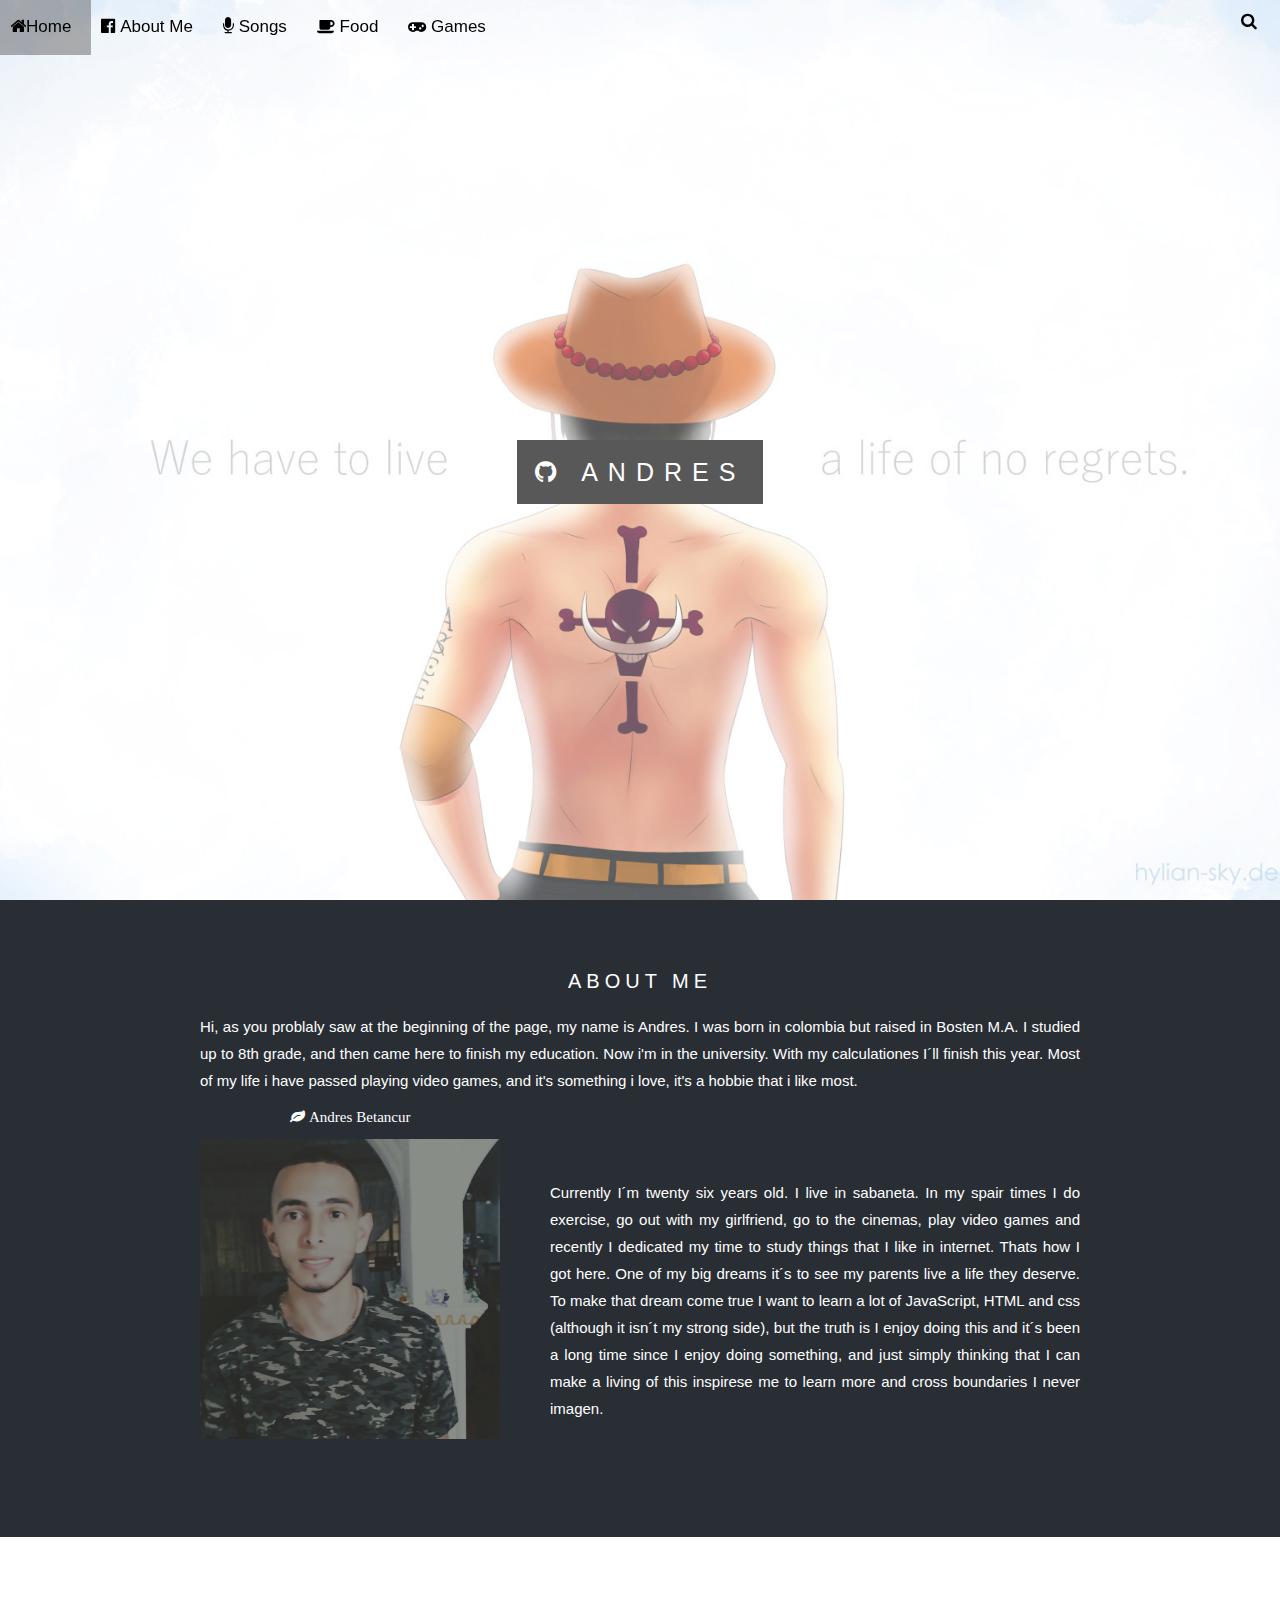
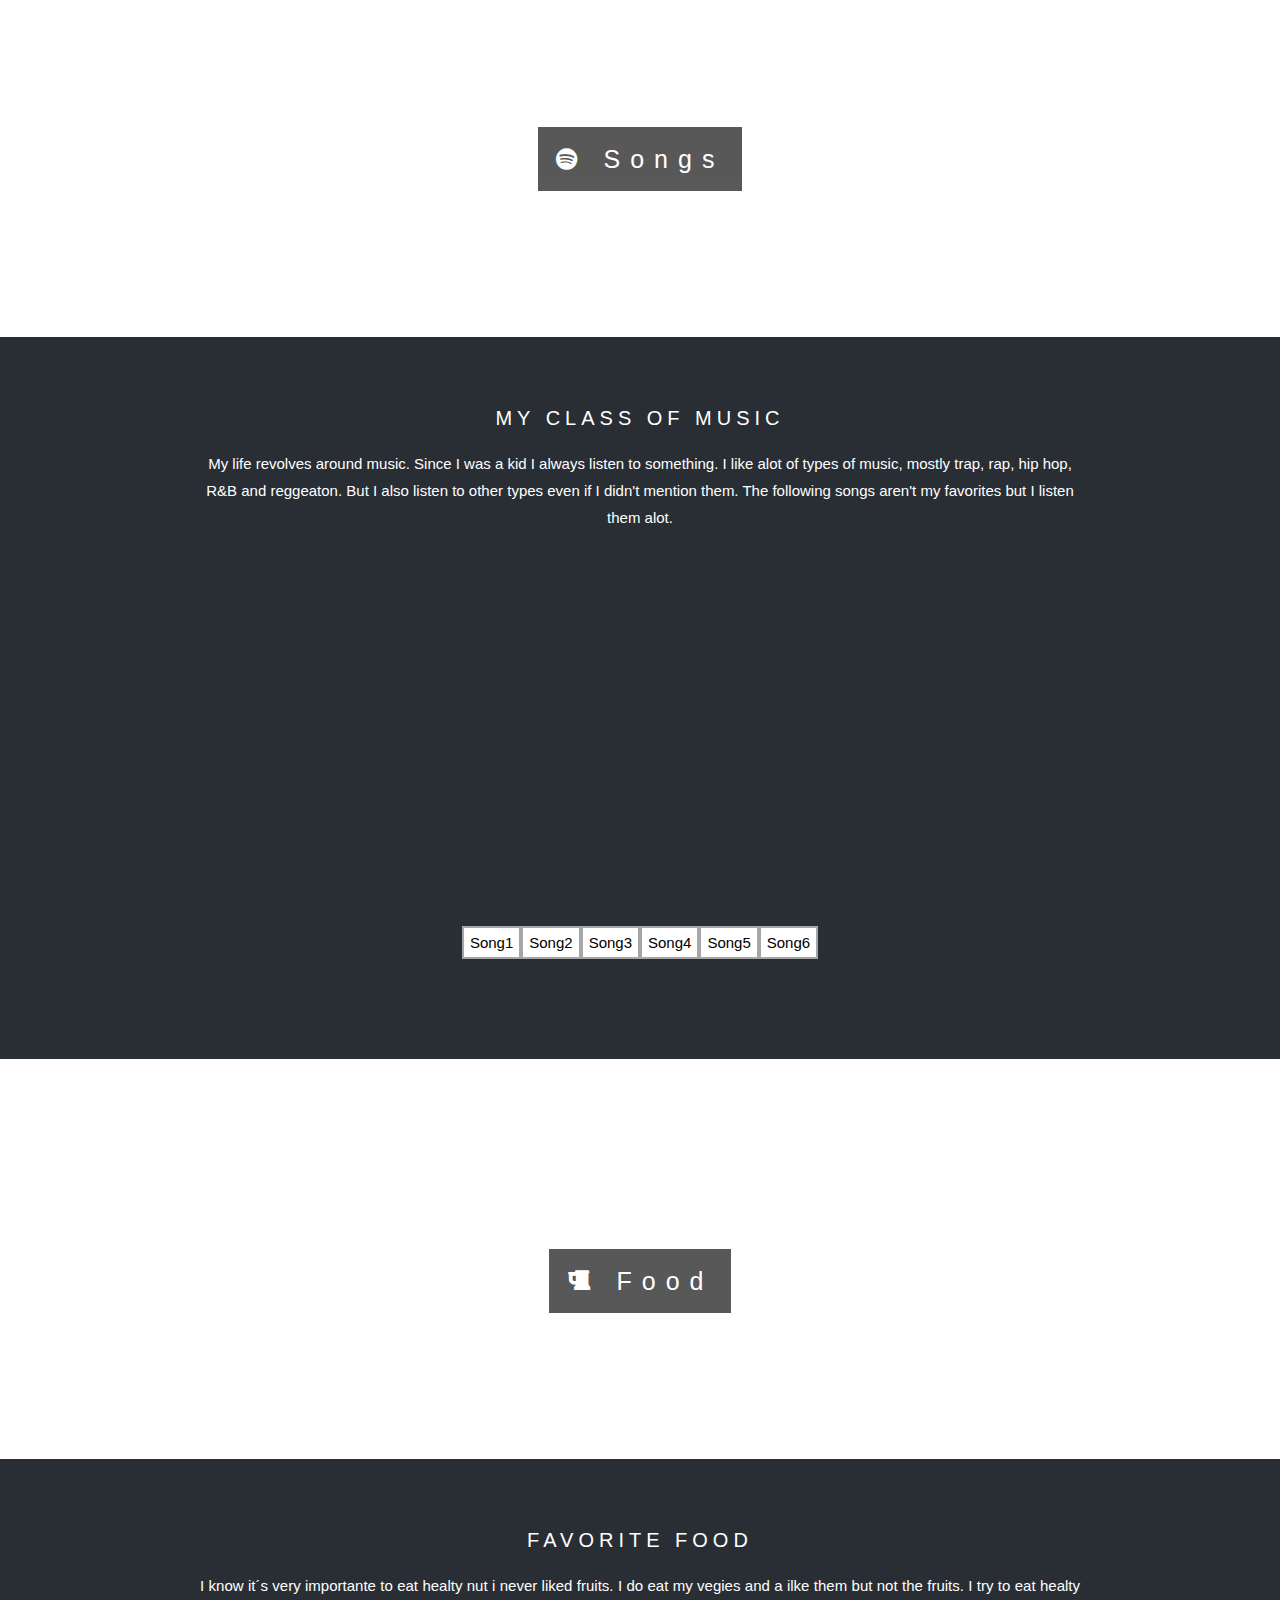
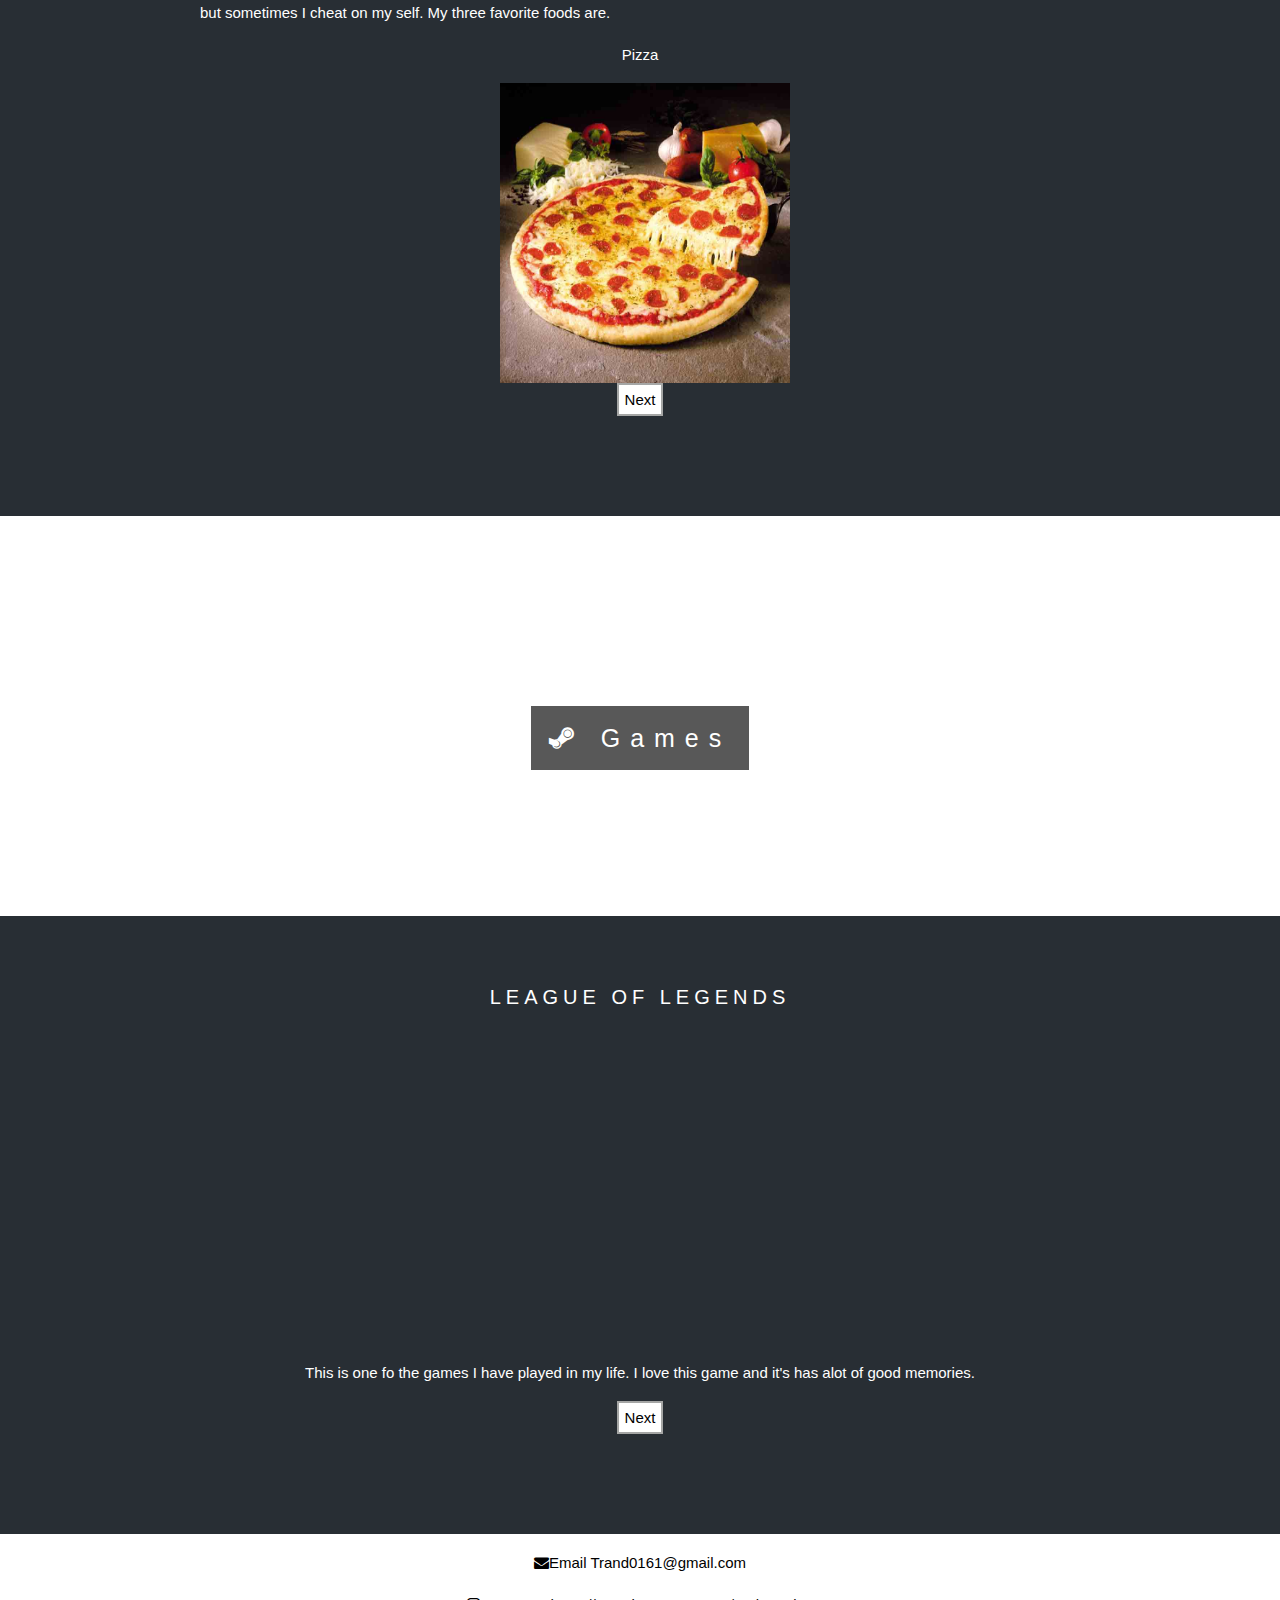
<file: index.html>
<!DOCclass html>
  <html lang="en">

  <head>
    <meta charset="UTF-8">
    <meta name="viewport" content="width=device-width, initial-scale=1, shrink-to-fit=no">
    <meta http-equiv="X-UA-Compatible" content="ie=edge">
    <link rel="stylesheet" href="css-style.css">
    <link rel="stylesheet" href="https://cdnjs.cloudflare.com/ajax/libs/font-awesome/4.7.0/css/font-awesome.min.css">

    <title>Life Sheet</title>
  </head>

  <body onresize="myFunction3()">
    <div id="home">
      <!-- Navbar (top Part) -->
      <div class="top" >
        <div class="navBar" id="navBar">
          <a href="#home" class="item home"><i class="fa fa-home"></i>Home</a>
          <a href="#about"><i class="fa fa-facebook-official"></i> About Me</a>
          <a href="#songs"><i class="fa fa-microphone"></i> Songs</a>
          <a href="#comida"><i class="fa fa-coffee"></i> Food</a>
          <a href="#games"><i class="fa fa-gamepad"></i> Games</a>
          <a href="#" class="search"><i class="fa fa-fw fa-search"></i></a>
        </div>
      </div>
      <!-- navbar for less than 425px  -->
      <div class="dropdown" >
        <div class="navBarmini" id="myNavBarmini">
          <a href="#home" class="item home"> Home</a>
          <a href="#about"> About Me</a>
          <a href="#songs"> Songs</a>
          <a href="#comida"> Food</a>
          <a href="#games"> Games</a>
        </div>
      </div>

      <!--First Parallax Image with logo Text-->
      <div class="bgimg-1">
        <div class="caption">
          <span class="border"><i class="fa fa-github"></i> ANDRES</span>
        </div>
      </div>

      <!-- Informacion de mi -->
      <div class="info" id="about">
        <div class="aboutme">
          <h3>About Me</h3>
          <p>Hi, as you problaly saw at the beginning of the page, my name is Andres. I was born in colombia but raised
            in
            Bosten M.A. I studied up to 8th grade, and then came here to finish my education. Now i'm in the university.
            With my calculationes I´ll finish this year. Most of my life i have passed playing video games, and it's
            something i love, it's a hobbie that i like most.</p>
          <div class="imgSection">
            <p class="logo"><b><i class="fa fa-leaf"> Andres Betancur</b></i></p>
            <img src="andres.jpg">
          </div>
          <div class="aboutme2">
            <p>Currently I´m twenty six years old. I live in sabaneta. In my spair times I do exercise, go out with my
              girlfriend, go to the cinemas, play video games and recently I dedicated my time to study things that I
              like
              in
              internet. Thats how I got here. One of my big dreams it´s to see my parents live a life they deserve. To
              make
              that dream come true I want to learn a lot of JavaScript, HTML and css (although it isn´t my strong side),
              but
              the truth is I enjoy doing this and it´s been a long time since I enjoy doing something, and just simply
              thinking that I can make a living of this inspirese me to learn more and cross boundaries I never imagen.
            </p>
          </div>
        </div>
      </div>

      <!--Second Parallax Image with logo Text-->
      <div class="bgimg-2">
        <div class="caption">
          <span class="border"><i class="fa fa-spotify"></i> Songs</span>
        </div>
      </div>

      <!-- Parte de la Musica -->
      <div class="info" id="songs">
        <h3>My class of music</h3>
        <p class="psong">My life revolves around music. Since I was a kid I always listen to something. I like alot
          of types of music, mostly trap, rap, hip hop, R&B and reggeaton. But I also listen to other types even if
          I didn't mention them. The following songs aren't my favorites but I listen them alot.</p>
        <div class="container">
          <div class="music1" id="music1">
            <iframe class="spoti" src="https://open.spotify.com/embed/track/5m6kD3AsYMeYXhhdntbXTB" width="300"
              height="380" frameborder="0" allowtransparency="true" allow="encrypted-media"></iframe>
          </div>
          <div class="music2" id="music2" hidden>
            <iframe class="spoti" src="https://open.spotify.com/embed/track/6DCZcSspjsKoFjzjrWoCdn" width="300"
              height="380" frameborder="0" allowtransparency="true" allow="encrypted-media"></iframe>
          </div>
          <div class="music3" id="music3" hidden>
            <iframe class="spoti" src="https://open.spotify.com/embed/track/5KbBGUpIZd6gVFUU8tqYiQ" width="300"
              height="380" frameborder="0" allowtransparency="true" allow="encrypted-media"></iframe>
          </div>
          <div class="music4" id="music4" hidden>
            <iframe class="spoti" src="https://open.spotify.com/embed/track/4Arjo1XR9qXsLstvU9fFV3" width="300"
              height="380" frameborder="0" allowtransparency="true" allow="encrypted-media"></iframe>
          </div>
          <div class="music5" id="music5" hidden>
            <iframe class="spoti" src="https://open.spotify.com/embed/track/4TwIbmabI2R5XUhqptk6Ev" width="300"
              height="380" frameborder="0" allowtransparency="true" allow="encrypted-media"></iframe>
          </div>
          <div class="music6" id="music6" hidden>
            <iframe class="spoti" src="https://open.spotify.com/embed/track/4bSCJTXKPSb63oyOteNLSR" width="300"
              height="380" frameborder="0" allowtransparency="true" allow="encrypted-media"></iframe> </td>
          </div>
        </div>
        <div class="btn">
          <button class="button" id="btn1">Song1</button>
          <button class="button" id="btn2">Song2</button>
          <button class="button" id="btn3">Song3</button>
          <button class="button" id="btn4">Song4</button>
          <button class="button" id="btn5">Song5</button>
          <button class="button" id="btn6">Song6</button>
        </div>
      </div>



      <!--Third Parallax Image with logo Text-->
      <div class="bgimg-3">
        <div class="caption">
          <span class="border"><i class="fa fa-beer"></i> Food</span>
        </div>
      </div>

      <div class="info" id="comida">
        <h3>favorite food</h3>
        <p>I know it´s very importante to eat healty nut i never liked fruits. I do eat my vegies and a ilke them but
          not
          the fruits. I try to eat healty but sometimes I cheat on my self. My three favorite foods are.</p>
       <div>
         <p class="lbl" id="food">Pizza</p>
       </div>
          <div class="container2">
          <div class="imgSection2">
            <img  id="img-food" src="pizza.jpg">
          </div>
        </div>
        <div class="btn-food">
          <button class="button" id="btn-next-food" onclick="myFunction2()"> Next </button>
        </div>
      </div>

      <!--fourth Parallax Image with logo Text-->
      <div class="bgimg-4">
        <div class="caption">
          <span class="border"><i class="fa fa-steam"></i> Games</span>
        </div>
      </div>

      <div class="info" id="games">
        <h3 class="games-h3" id="games-h3"> league of legends</h3>
        <div class="container3">

          <iframe class="video1" id="video1" width="560" height="315" src="https://www.youtube.com/embed/3Eu7NzzHC84"
            frameborder="0" allow="accelerometer; autoplay; encrypted-media; gyroscope; picture-in-picture"
            allowfullscreen></iframe>

        </div>
        <p class="games-p">This is one fo the games I have played in my life. I love this game and it's has alot of
          good memories.
        </p>

        <div class="btn-games">
          <button class="button" id="btn-next" onclick="myFunction()"> Next </button>
        </div>


      </div>
    </div>
    <div class="footer1">
      <p><i class="fa fa-envelope"></i>Email Trand0161@gmail.com</p>
      <p><i class="fa fa-instagram"></i>Instagram https://www.instagram.com/andresgring</p>
    </div>

    <div class="footer2">
      <p>Trand0161@gmail.com</p>
      <p>https://www.instagram.com/andresgring</p>
    </div>

    <script src="scripts/reproductor.js"></script>
    <script src="scripts/fotos.js"></script>
    <script src="scripts/video.js"></script>
    <script src="scripts/navbar.js"></script>


  </body>

  </html>
</file>
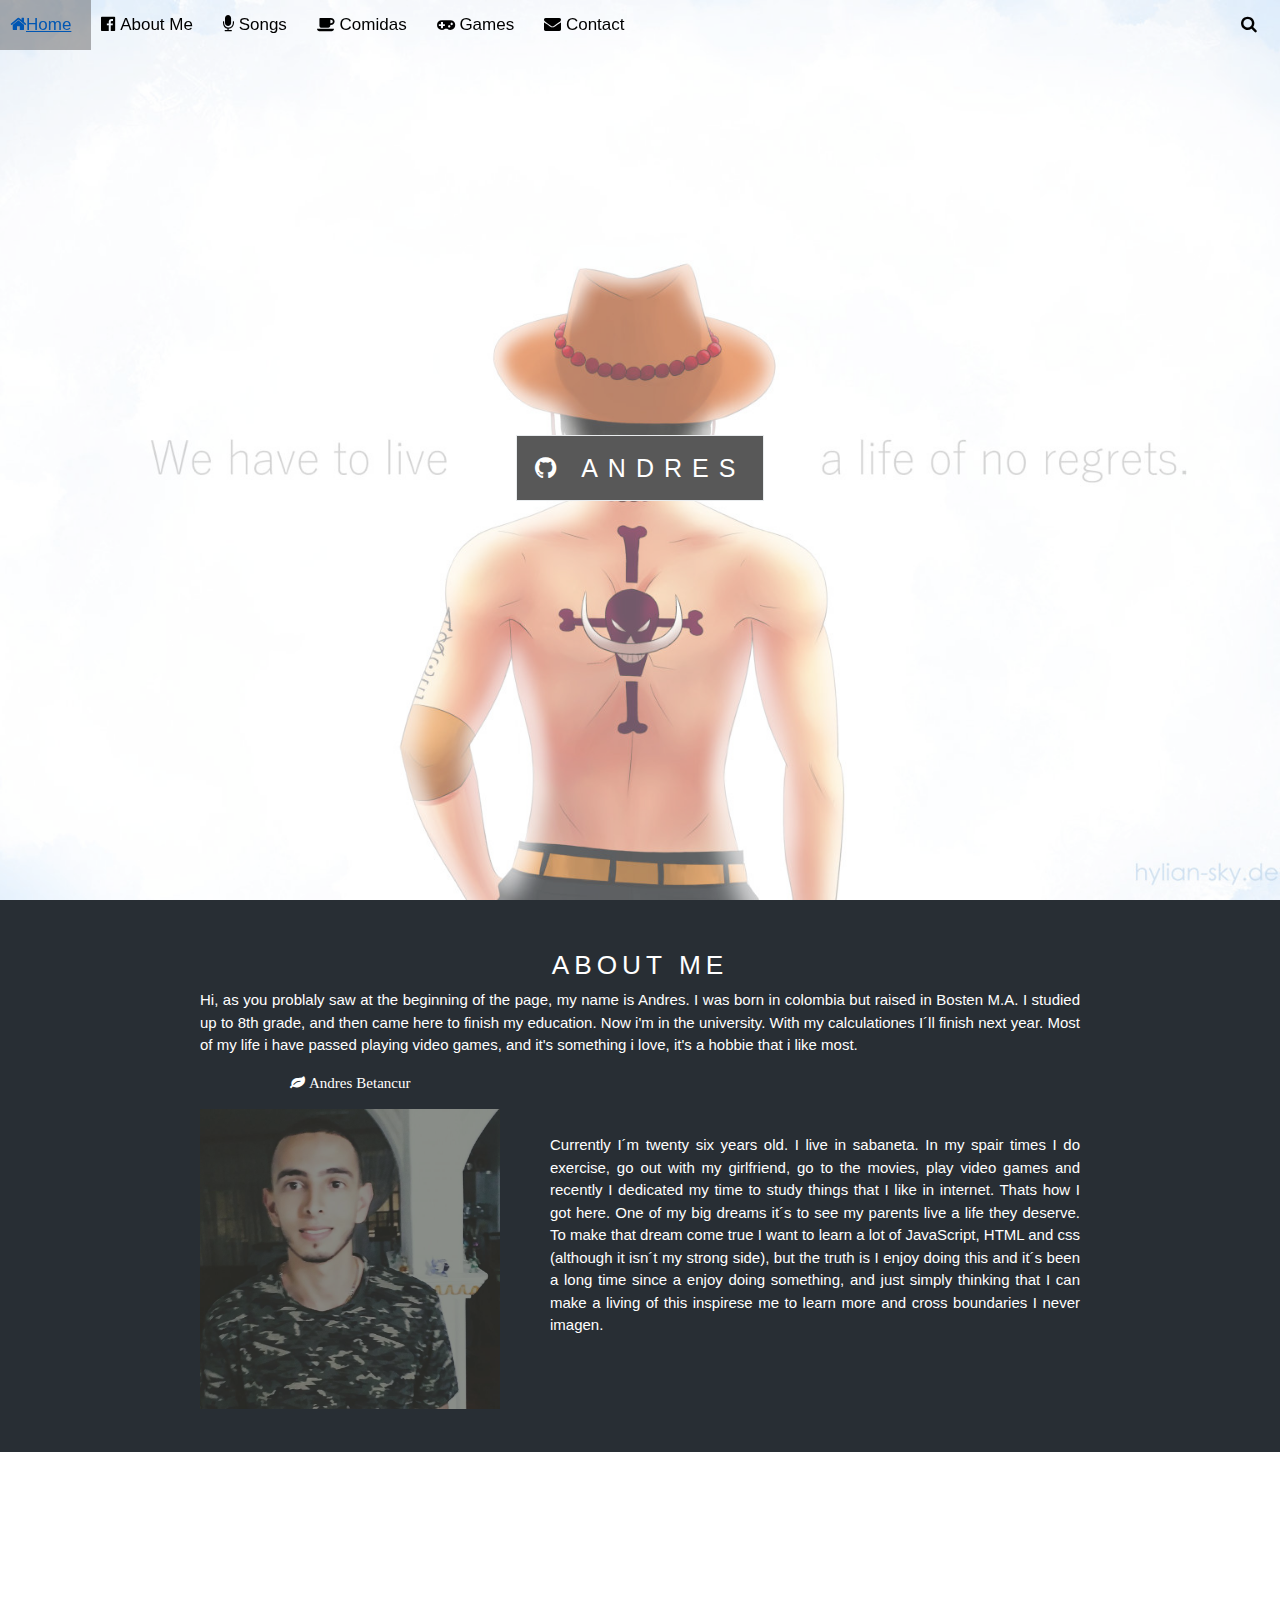
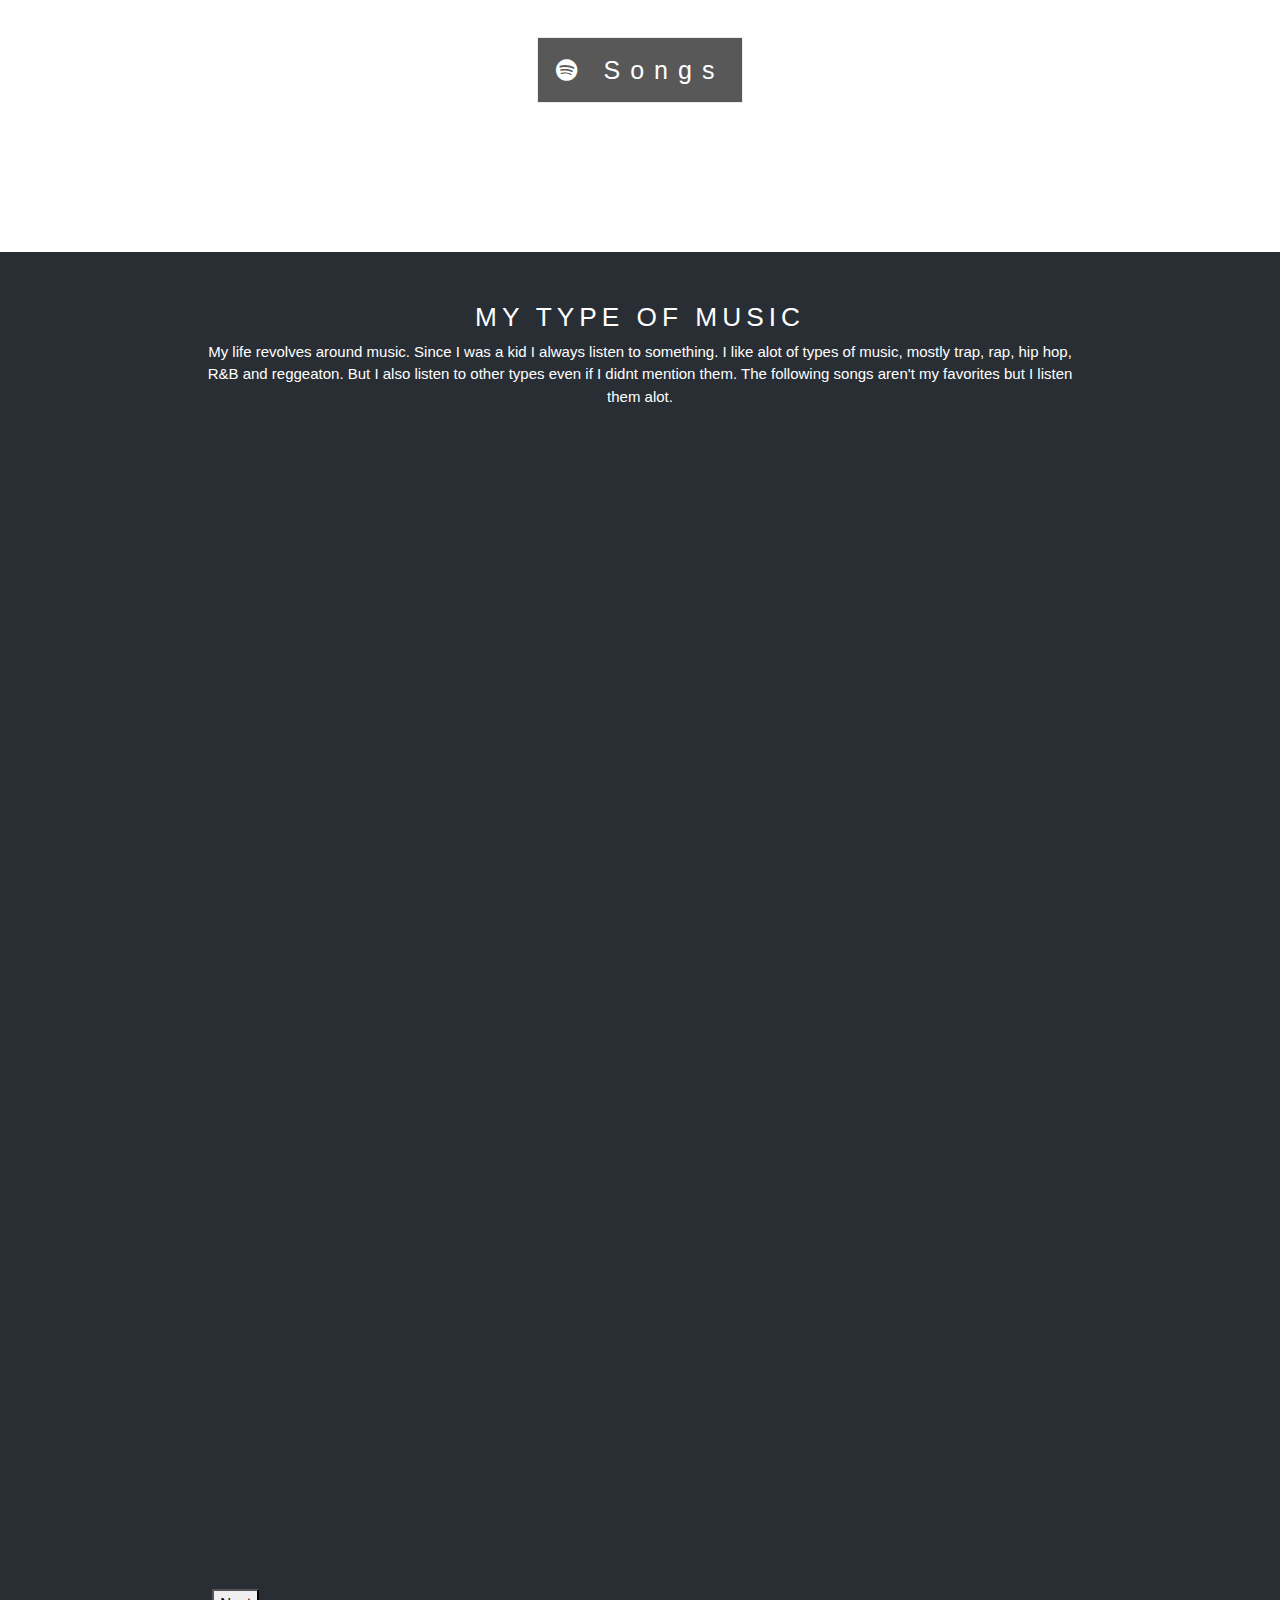
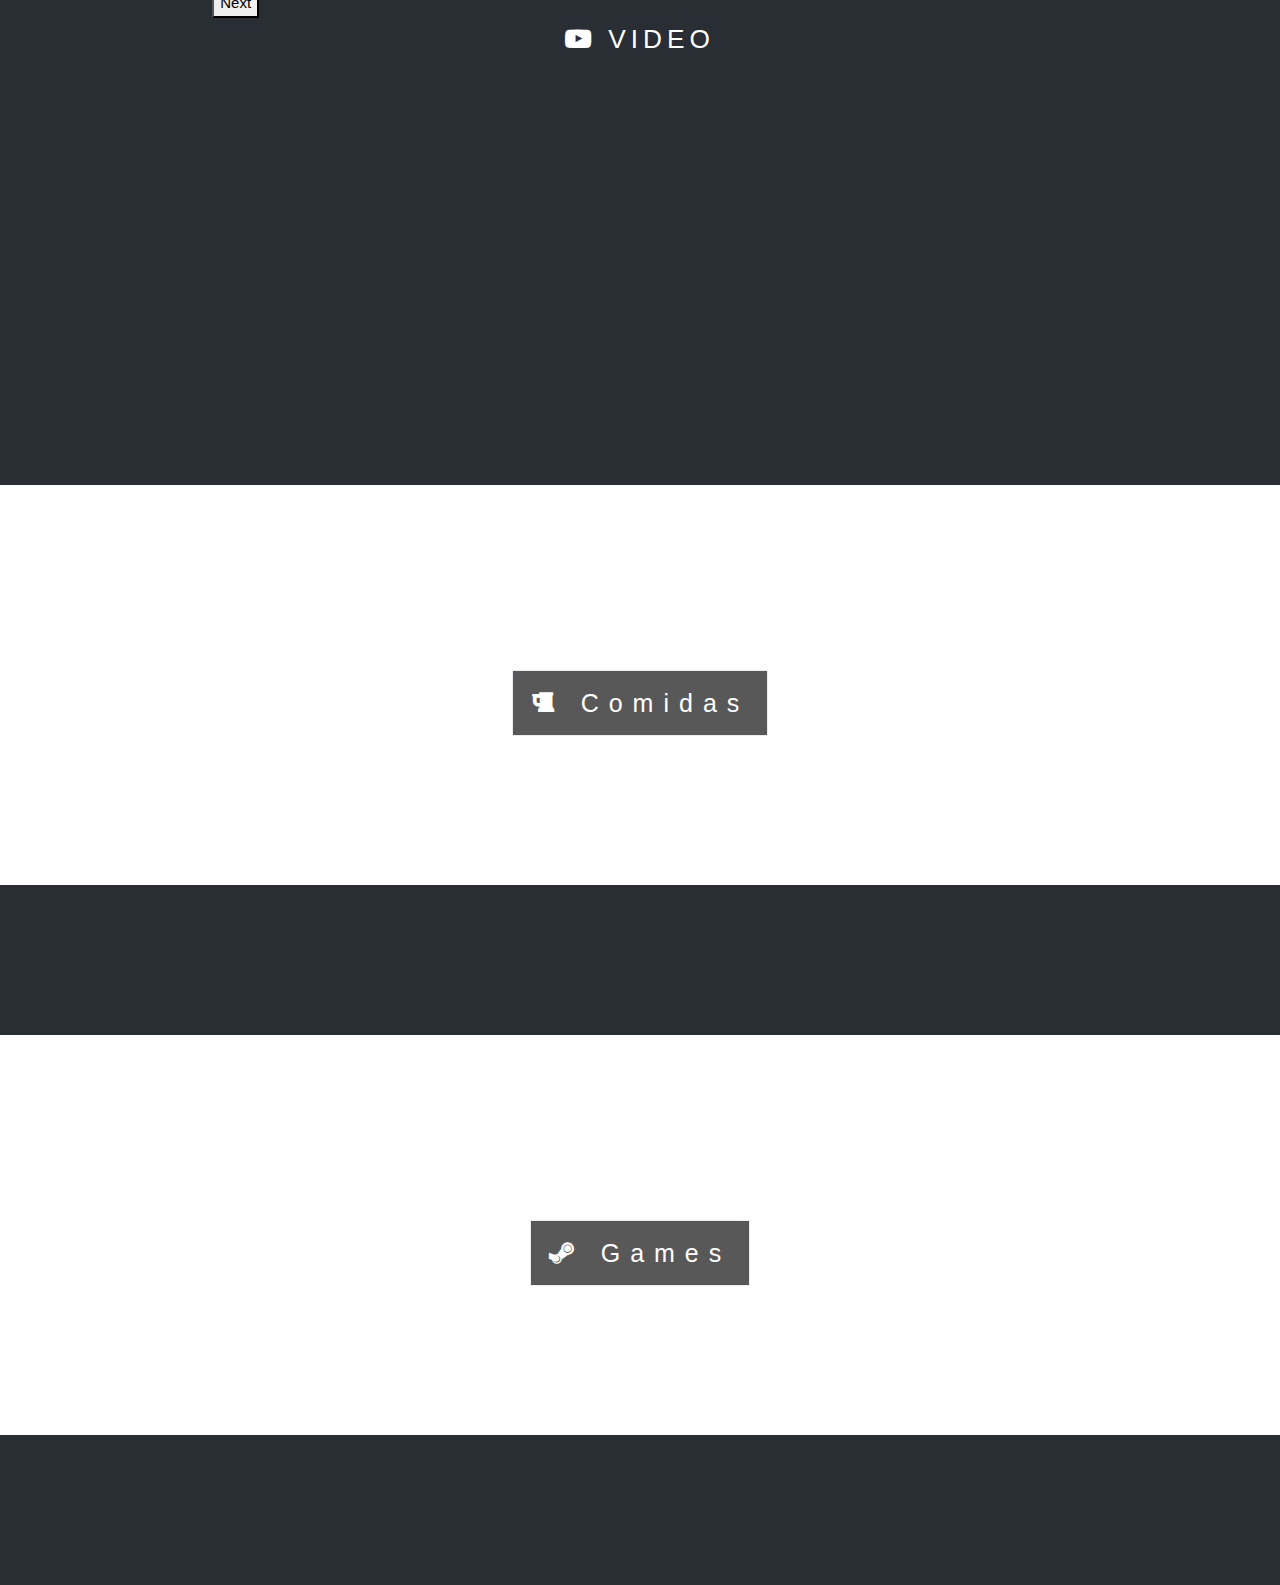
<file: proyecto.html>
<!DOCTYPE html>
<html lang="en">

<head>
  <meta charset="UTF-8">
  <meta name="viewport" content="width=device-width, initial-scale=1, shrink-to-fit=no">
  <meta http-equiv="X-UA-Compatible" content="ie=edge">
  <link rel="stylesheet" href="css-style.css">
  <link rel="stylesheet" href="https://cdnjs.cloudflare.com/ajax/libs/font-awesome/4.7.0/css/font-awesome.min.css">
  <link rel="stylesheet" href="https://stackpath.bootstrapcdn.com/bootstrap/4.3.1/css/bootstrap.min.css" integrity="sha384-ggOyR0iXCbMQv3Xipma34MD+dH/1fQ784/j6cY/iJTQUOhcWr7x9JvoRxT2MZw1T" crossorigin="anonymous">

  <title>Life Sheet</title>
</head>

<body>

  <!-- Navbar (top Part) -->
  <div class="top" id="home">
    <div class="navBar" id="myNavBar">
      <a href="#home" class="item home"><i class="fa fa-home"></i>Home</a>
      <a href="#about"><i class="fa fa-facebook-official"></i> About Me</a>
      <a href="#songs"><i class="fa fa-microphone"></i> Songs</a>
      <a href="#comida"><i class="fa fa-coffee"></i> Comidas</a>
      <a href="#games"><i class="fa fa-gamepad"></i> Games</a>
      <a href="#contact"><i class="fa fa-envelope"></i> Contact</a>
      <a href="#" class="search"><i class="fa fa-fw fa-search"></i></a>
    </div>
  </div>
  <!-- navbar for less than 425px  -->
  <div class="dropdown">
    <div class="btn-group" role="group">
      <button type="button" class="btn btn-default dropdown-toggle" data-toggle="dropdown" aria-haspopup="true" aria-expanded="false">
        Dropdown
        <span class="caret"></span>
      </button>
      <ul class="dropdown-menu">
        <li><a href="#">Dropdown link</a></li>
        <li><a href="#">Dropdown link</a></li>
      </ul>
    </div>
  </div>

  <!--First Parallax Image with logo Text-->
  <div class="bgimg-1">
    <div class="caption">
      <span class="border"><i class="fa fa-github"></i> ANDRES</span>
    </div>
  </div>

  <!-- Informacion de mi -->
  <div class="info" id="about">
    <div class="aboutme">
      <h3>About Me</h3>
      <p>Hi, as you problaly saw at the beginning of the page, my name is Andres. I was born in colombia but raised in
        Bosten M.A. I studied up to 8th grade, and then came here to finish my education. Now i'm in the university.
        With my calculationes I´ll finish next year. Most of my life i have passed playing video games, and it's
        something i love, it's a hobbie that i like most.</p>
      <div class="imgSection">
        <p><b><i class="fa fa-leaf"> Andres Betancur</b></i></p>
        <img src="andres.jpg">
      </div>
      <div class="aboutme2">
        <p>Currently I´m twenty six years old. I live in sabaneta. In my spair times I do exercise, go out with my
          girlfriend, go to the movies, play video games and recently I dedicated my time to study things that I like in
          internet. Thats how I got here. One of my big dreams it´s to see my parents live a life they deserve. To make
          that dream come true I want to learn a lot of JavaScript, HTML and css (although it isn´t my strong side), but
          the truth is I enjoy doing this and it´s been a long time since a enjoy doing something, and just simply
          thinking that I can make a living of this inspirese me to learn more and cross boundaries I never imagen.</p>
      </div>
    </div>
  </div>

  <!--Second Parallax Image with logo Text-->
  <div class="bgimg-2">
    <div class="caption">
      <span class="border"><i class="fa fa-spotify"></i> Songs</span>
    </div>
  </div>

  <!-- Parte de la Musica -->
  <div class="info" id="songs">
    <h3>My type of music</h3>
    <p class="psong">My life revolves around music. Since I was a kid I always listen to something. I like alot
      of types of music, mostly trap, rap, hip hop, R&B and reggeaton. But I also listen to other types even if
      I didnt mention them. The following songs aren't my favorites but I listen them alot.</p>
    <div class="container">
      <div class="music active">
        <iframe class="spoti" src="https://open.spotify.com/embed/track/5m6kD3AsYMeYXhhdntbXTB" width="300" height="380"
          frameborder="0" allowtransparency="true" allow="encrypted-media"></iframe>
      </div>
      <div class="music">
        <iframe class="spoti" src="https://open.spotify.com/embed/track/6DCZcSspjsKoFjzjrWoCdn" width="300" height="380"
          frameborder="0" allowtransparency="true" allow="encrypted-media"></iframe>
      </div>
      <div class="music">
        <iframe class="spoti" src="https://open.spotify.com/embed/track/5KbBGUpIZd6gVFUU8tqYiQ" width="300" height="380"
          frameborder="0" allowtransparency="true" allow="encrypted-media"></iframe>
      </div>
      <div class="music">
        <iframe class="spoti" src="https://open.spotify.com/embed/track/4Arjo1XR9qXsLstvU9fFV3" width="300" height="380"
          frameborder="0" allowtransparency="true" allow="encrypted-media"></iframe>
      </div>
      <div class="music">
        <iframe class="spoti" src="https://open.spotify.com/embed/track/4TwIbmabI2R5XUhqptk6Ev" width="300" height="380"
          frameborder="0" allowtransparency="true" allow="encrypted-media"></iframe>
      </div>
      <div class="music">
        <iframe class="spoti" src="https://open.spotify.com/embed/track/4bSCJTXKPSb63oyOteNLSR" width="300" height="380"
          frameborder="0" allowtransparency="true" allow="encrypted-media"></iframe> </td>
      </div>
    </div>
    <div class="btn">
      <button type="button">Next</button>
    </div>

    <h3><i class="fa fa-youtube-play"></i> Video</h3>
    <div class="video">

      <iframe width="560" height="315" src="https://www.youtube.com/embed/109wwt4wSVg" frameborder="0"
        allow="accelerometer; autoplay; encrypted-media; gyroscope; picture-in-picture" allowfullscreen></iframe>
    </div>
  </div>



  <!--Third Parallax Image with logo Text-->
  <div class="bgimg-3">
    <div class="caption">
      <span class="border"><i class="fa fa-beer"></i> Comidas</span>
    </div>
  </div>

  <div class="info" id="comida">
  </div>

  <!--fourth Parallax Image with logo Text-->
  <div class="bgimg-4">
    <div class="caption">
      <span class="border"><i class="fa fa-steam"></i> Games</span>
    </div>
  </div>

  <div class="info" id="games">
  </div>

  <script src="scripts/reproductor.js"></script>
  <script src="https://code.jquery.com/jquery-3.3.1.slim.min.js"
    integrity="sha384-q8i/X+965DzO0rT7abK41JStQIAqVgRVzpbzo5smXKp4YfRvH+8abtTE1Pi6jizo"
    crossorigin="anonymous"></script>
  <script src="https://cdnjs.cloudflare.com/ajax/libs/popper.js/1.14.7/umd/popper.min.js"
    integrity="sha384-UO2eT0CpHqdSJQ6hJty5KVphtPhzWj9WO1clHTMGa3JDZwrnQq4sF86dIHNDz0W1"
    crossorigin="anonymous"></script>
  <script src="https://stackpath.bootstrapcdn.com/bootstrap/4.3.1/js/bootstrap.min.js"
    integrity="sha384-JjSmVgyd0p3pXB1rRibZUAYoIIy6OrQ6VrjIEaFf/nJGzIxFDsf4x0xIM+B07jRM"
    crossorigin="anonymous"></script>

</body>

</html>
</file>
<file: css-style.css>
*{
    box-sizing: border-box;
}

body, html {
  height: 100%;
  margin: 0;
  font: 400 15px/1.8 "Lato", sans-serif;
  color: #777;
}

/* Navbar */
.navBar, .navBarmini{
    width: 100%;
    position:fixed;
    z-index: 1;
    overflow: hidden;
    /* background-color: white; */
}

.navBar .search{
    float: right;
}

.navBar a{
    float: left;
    color:black;
    padding: 12px;
    padding-left: 10px;
    padding-right: 20px;
    text-decoration: none;
    font-size: 17px;
    width: auto;
    border: none;
    display: block;
    outline: 0;
    
}
.navBarmini a{
    float: left;
    color:black;
    padding: 12px;
    padding-left: 10px;
    padding-right: 20px;
    text-decoration: none;
    font-size: 10px;
    width: auto;
    border: none;
    display: block;
    outline: 0;
}

.navBar a:hover{
background-color: rgba(88, 86, 86, 0.466);
}



/*about me part*/

.info{
    color: white;
    background-color:#282E34;
    text-align:center;
    text-align: justify;
    padding-bottom: 100px;
    padding:50px 200px 100px 200px; /*top rigth bot top*/
}

.imgSection p{
    margin-left: 90px;
    margin-top: 50 px;
    
}

.imgSection img{
    float: left;
    height: 300px;
    width: 300px;
    margin-right: 50px;
    opacity: 0.5;
}
.imgSection img:hover{
    opacity: 1;
}

.aboutme2{
    padding-top: 25px;
}



/* Songs*/

.psong{
    text-align: center;
}

.spoti{
    padding-right: 10px;
    padding-bottom: 10px;
}

.container{
    display: flex;
    flex-wrap: wrap;
    justify-content: center;
}


.caption {
    position: absolute;
    left: 0;
    top: 50%;
    width: 100%;
    text-align: center;
    color: #000;
}
    
.caption span.border {
    background-color:black;
    color:white;
    padding: 18px;
    font-size: 25px;
    letter-spacing: 10px;
}
    
h3 {
    letter-spacing: 5px;
    text-transform: uppercase;
    font: 20px "Lato", sans-serif;
    color: white;
    text-align: center;
}

.btn{
    display: flex;
    flex-wrap: wrap;
    justify-content: center;
}

.button{
  background-color: white;
  color: black;
  border: 2px solid rgba(104, 105, 104, 0.596); /* Green */
  font: 400 15px/1.8 "Lato", sans-serif;
}

/* Food part */

.container2{
    display: flex;
    flex-wrap: wrap;
    justify-content: center;
 
}
.lbl{

    text-align: center;
}

.imgSection2 img{
    height: 300px;
    width: 300px;
    padding-left: 10px;
}
 /* video part */


.games-h3, .games-p, .container3, .btn-games, .btn-food{

    display: flex;
    flex-wrap: wrap;
    justify-content: center;
}

/* footer */

.footer1, .footer2 {
    position: unset;
    right: 0;
    bottom: 0;
    left: 0;
    padding: 1rem;
    background-color: #efefef;
    color: black;
    text-align: center;
  }


/*parallax imagenes */

.bgimg-1, .bgimg-2, .bgimg-3, .bgimg-4 {
    position: relative;
    opacity: 0.65;
    background-attachment: fixed;
    background-position: center;
    background-repeat: no-repeat;
    background-size: cover; 
}

.bgimg-1 {
    background-image: url("img4.jpg");
    min-height: 100%;
}
    
.bgimg-2 {
    background-image: url("img5.jpg");
    min-height: 400px;
}
    
.bgimg-3 {
    background-image: url("img6.jpg");
    min-height: 400px;
}

.bgimg-4 {
    background-image: url("img7.jpg");
    min-height: 400px;
}
    

/* Turn off parallax scrolling for tablets and phones */
@media only screen and (max-device-width: 425px) {
    .bgimg-1, .bgimg-2, .bgimg-3, .bgimg-4 {
    background-attachment: scroll;
    }
}


@media only screen and (max-width: 100000px){
    div.top, .footer1{
        display: contents;
    }
    div.dropdown, .footer2{
        display: none;
    }

}

@media only screen and (max-width: 425px){
    div.top, h3.tag, p.logo, .footer1{
        display: none;
    }
    div.dropdown, .footer2{
        display: contents;
    }
    div.imgSection, h3, p, .psong, .btn{
        display: flex;
        justify-content: center;
        
    }
    .info{
        padding:50px 50px 50px 50px; /*top rigth bot left*/
    }
    div.imgSection{
        padding: 10px 0px 0px 50px;
    }
    .imgSection2{
        height: 300px;
        width: 300px;
        padding-bottom: 10px;
    }
}
</file>
